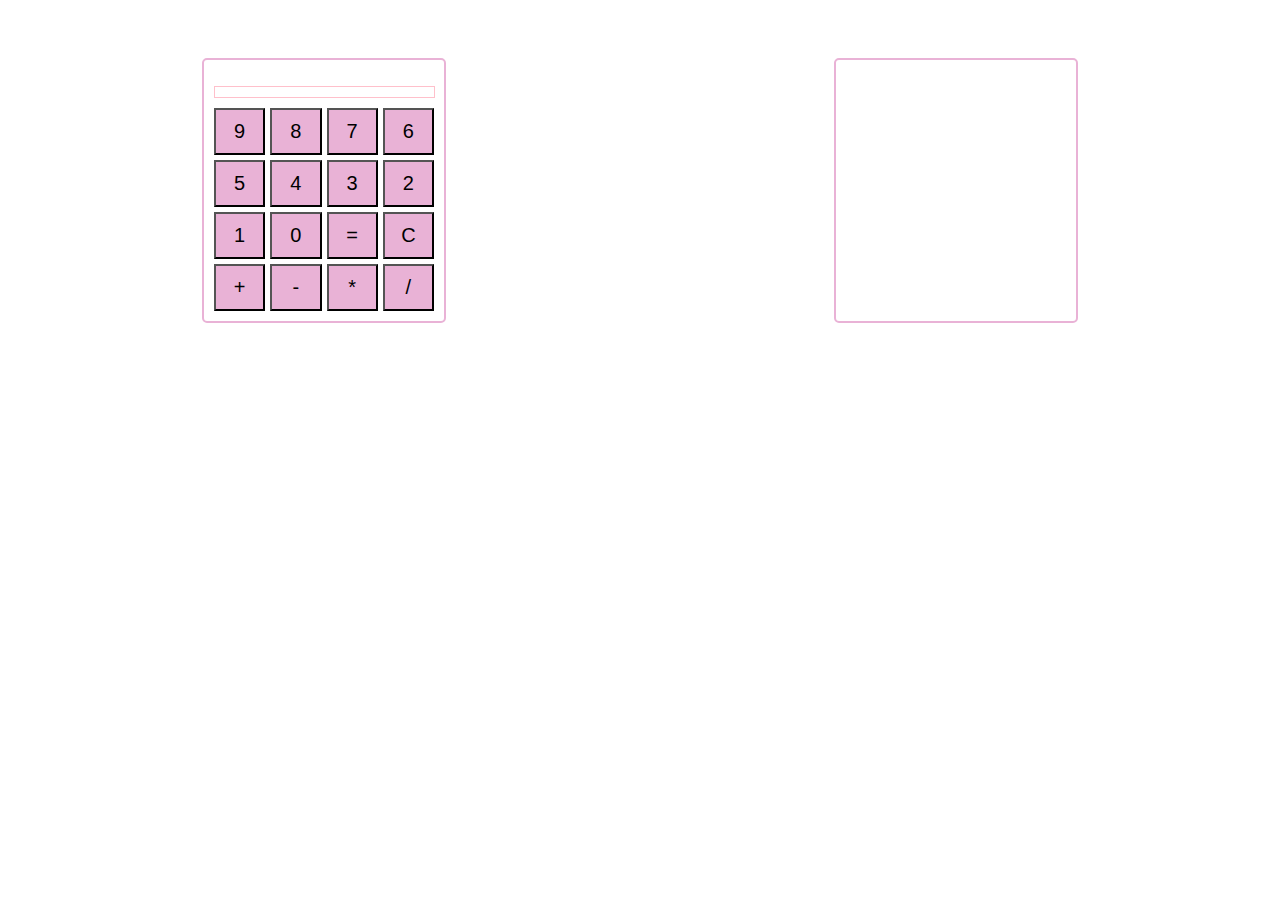
<file: DOM Calculatrice/index.html>
<!DOCTYPE html>
<html lang="en">
<head>
    <meta charset="UTF-8">
    <meta name="viewport" content="width=device-width, initial-scale=1.0">
    <title>Calculatrice</title>
    <link rel="stylesheet" href="style.css">
</head>
<body>
   
      <div class="container">
        <div class="calculator">
            <p id="display"></p>
            <div class="keys">
              <button class="number">9</button>
              <button class="number">8</button>
              <button class="number">7</button>
              <button class="number">6</button>
              <button class="number">5</button>
              <button class="number">4</button>
              <button class="number">3</button>
              <button class="number">2</button>
              <button class="number">1</button>
              <button class="number">0</button>
              <button id="result">=</button>
              <button id="clear">C</button>
              <button class="operation">+</button>
              <button class="operation">-</button>
              <button class="operation">*</button>
              <button class="operation">/</button>
             
            </div>
          </div>
          
          <ul id="history">
            
          </ul>
      </div>
        
      <script src="script.js"></script>
</body>
</html>
</file>
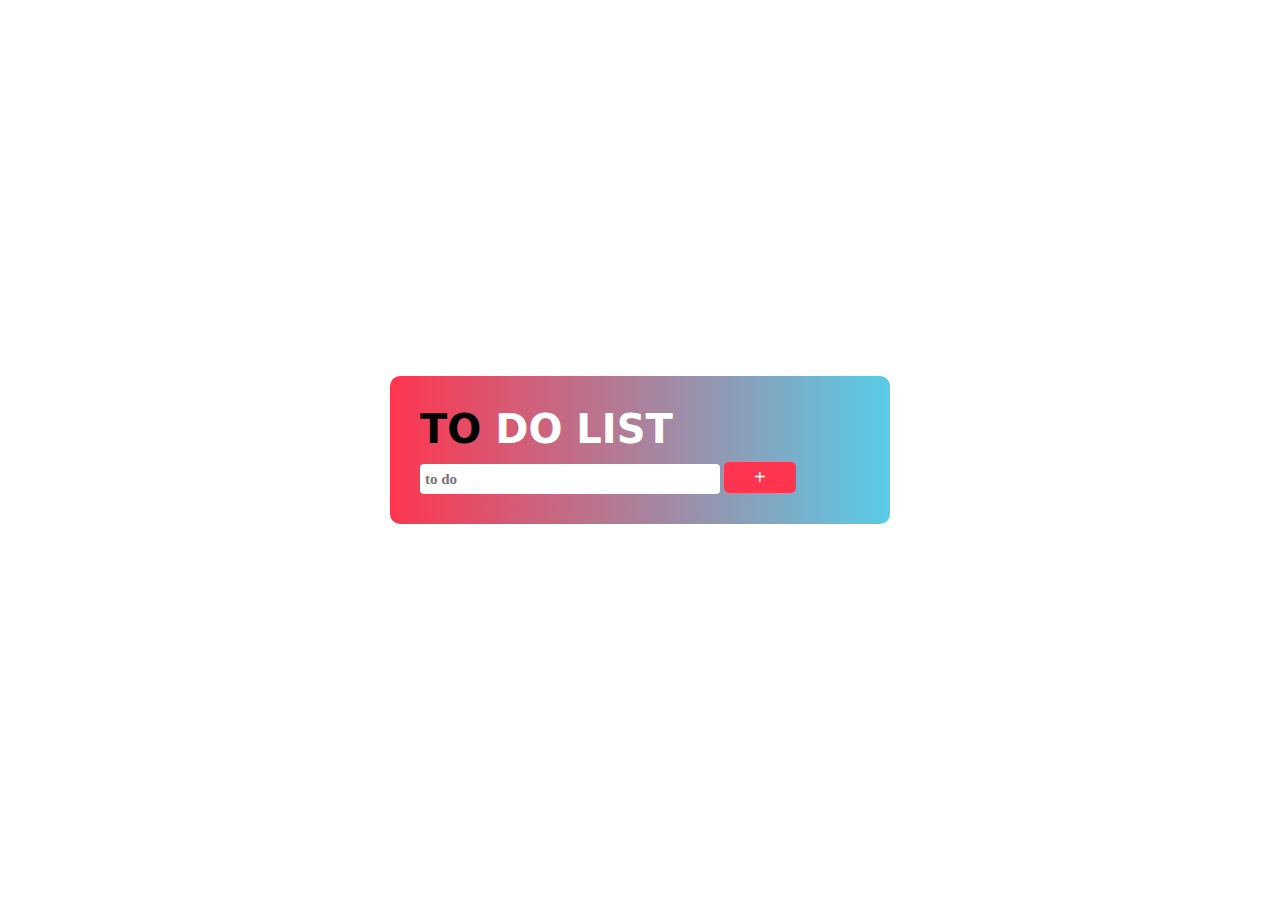
<file: dossier sans titre/index.html>
<!DOCTYPE html>
<html lang="en">
<head>
    <meta charset="UTF-8">
    <meta name="viewport" content="width=device-width, initial-scale=1.0">
    <link rel="stylesheet" href="styles.css">
    <title>Document</title>
</head>
<body>
    <div class="container">
        <h1>to <span>do list</span> </h1>
   <input type="text" id="display" placeholder="to do">
   <button id="plus">+</button>
   <div id="todo">
    
   </div>

</div>
   

<script src="main.js"></script>
</body>
</html>
</file>
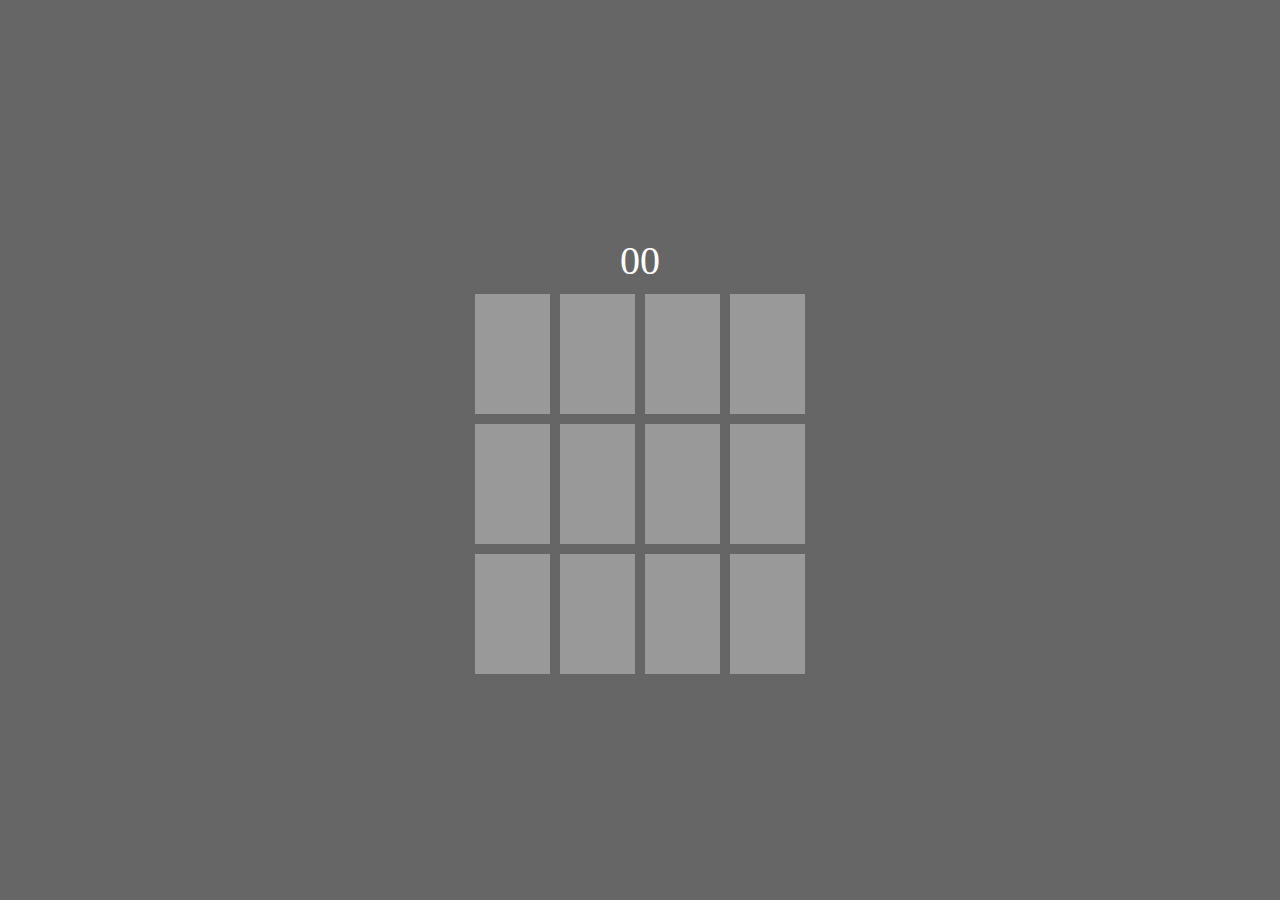
<file: Flip the card-1/index.html>
<!DOCTYPE html>
<html lang="en">
  <head>
    <meta charset="UTF-8" />
    <meta name="viewport" content="width=device-width, initial-scale=1.0" />
    <title>Document</title>
    <link rel="stylesheet" href="style.css" />
  </head>
  <body>
    <div class="container">
      <span id="timer">00</span>
      <div class="grid">
        <div class="card"><span class="value">1</span></div>
        <div class="card"><span class="value">2</span></div>
        <div class="card"><span class="value">1</span></div>
        <div class="card"><span class="value">3</span></div>
        <div class="card"><span class="value">4</span></div>
        <div class="card"><span class="value">5</span></div>
        <div class="card"><span class="value">4</span></div>
        <div class="card"><span class="value">2</span></div>
        <div class="card"><span class="value">3</span></div>
        <div class="card"><span class="value">5</span></div>
        <div class="card"><span class="value">6</span></div>
        <div class="card"><span class="value">6</span></div>
      </div>
    </div>

    <script src="main.js"></script>
  </body>
</html>
</file>
<file: DOM Calculatrice/style.css>
.calculator {
    width: 220px;
    margin: 50px auto;
    border: 2px solid #e9b2d6;
    border-radius: 5px;
    padding: 10px;
  }
  
  #display {
    width: 95%;
    margin-bottom: 10px;
    padding: 5px;
    border: 1px solid pink;
  }
  
  .keys {
    display: grid;
    grid-template-columns: repeat(4, 1fr);
    gap: 5px;
  }
  
  button {
    padding: 10px;
    font-size: 20px;
    cursor: pointer;
    background-color: #e9b2d6;
  }
  button:hover {
    background-color: #c38aaf;
  }
  #history {
    width: 220px;
    margin: 50px auto;
    border: 2px solid #e9b2d6;
    border-radius: 5px;
    padding: 10px;
  }
  .container {
    display: flex;
  }
</file>
<file: dossier sans titre/styles.css>
*{
  margin: 0;
  padding: 0;
  box-sizing: border-box;
}
body{
  min-height: 100vh;
  display: flex;
  justify-content: center;
  align-items: center;
}
.container{
  background: linear-gradient(to right,#FF354F ,#58CCE7);
  padding: 30px;
  width: 500px;
  height: max-content;
  border-radius: 10px;

}

.container h1{
text-transform: uppercase;
font-family: "Rubik Scribble", system-ui;
font-weight: 900;
font-size: 40px;
padding-bottom: 10px;


}
.container input{
  width: 300px;
  height: 30px;
  outline: none;
  border: none;
  padding: 5px;
  font-family: serif;
  font-size: 15px;
  font-weight: 800;
  border-radius: 4px;

}
.container button{
  padding: 4px 30px;
  border: none;
  border-radius: 5px;
  background-color: #FF354F;
  font-size: 20px;
  color: white;
  cursor: pointer;
  
}
.container h1 span{
  color: white;
}


#todo{
 
  
}
.test{
  width: 300px;
  height: 30px;
  outline: none;
  border: none;
  padding: 5px;
  font-family: "Quicksand", sans-serif;
  font-size: 15px;
  font-weight: 200;
  border-radius: 4px;
  background-color: white;
  margin-top: 10px;

}
</file>
<file: Flip the card-1/style.css>
* {
    margin: 0;
    padding: 0;
}

.container {
    height: 100vh;
    width: 100vw;
    background-color: #666;
    display: flex;
    flex-direction: column;
    justify-content: center;
    align-items: center;
}

.grid {
    display: grid;
    grid-template-columns: repeat(4, 1fr);
    column-gap: 10px;
    row-gap: 10px;
}

.card {
    width: 75px;
    height: 120px;
    background-color: #999;
    display: flex;
    justify-content: center;
    align-items: center;
}

.value {
    font-size: 3em;
    display: none;
}

#timer {
    font-size: 2.5em;
    color: white;
    margin: 10px;
}
</file>
